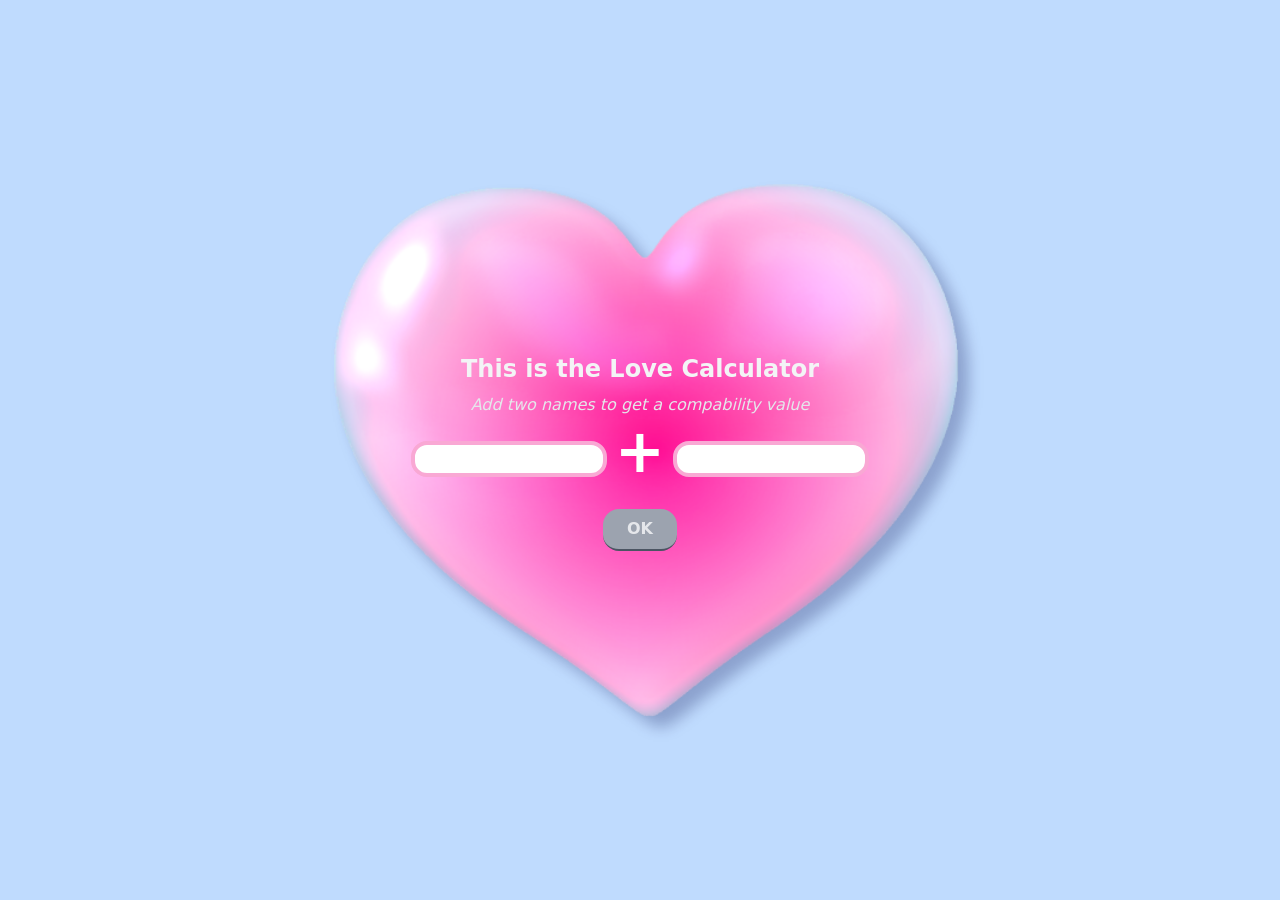
<file: index.html>
<!doctype html>
<html lang="en">
<head>
  <meta charset="utf-8">
  <title>LoveCalculator</title>
  <base href="/">
  <meta name="viewport" content="width=device-width, initial-scale=1">
  <link rel="icon" type="image/x-icon" href="favicon.ico">
<link rel="stylesheet" href="styles.8a4eb42dbdb1acf12372.css"></head>
<body>
  <app-root></app-root>
<script src="runtime.7b63b9fd40098a2e8207.js" defer></script><script src="polyfills.00096ed7d93ed26ee6df.js" defer></script><script src="main.958f19ebf9b4dc35263b.js" defer></script></body>
</html>
</file>
<file: styles.8a4eb42dbdb1acf12372.css>
/* ! tailwindcss v2.0.3 | MIT License | https://tailwindcss.com */

/*! modern-normalize v1.0.0 | MIT License | https://github.com/sindresorhus/modern-normalize */:root{-moz-tab-size:4;tab-size:4}html{line-height:1.15;-webkit-text-size-adjust:100%}body{margin:0;font-family:system-ui,-apple-system,Segoe UI,Roboto,Helvetica,Arial,sans-serif,Apple Color Emoji,Segoe UI Emoji}hr{height:0;color:inherit}abbr[title]{-webkit-text-decoration:underline dotted;text-decoration:underline dotted}b,strong{font-weight:bolder}code,kbd,pre,samp{font-family:ui-monospace,SFMono-Regular,Consolas,Liberation Mono,Menlo,monospace;font-size:1em}small{font-size:80%}sub,sup{font-size:75%;line-height:0;position:relative;vertical-align:initial}sub{bottom:-.25em}sup{top:-.5em}table{text-indent:0;border-color:inherit}button,input,optgroup,select,textarea{font-family:inherit;font-size:100%;line-height:1.15;margin:0}button,select{text-transform:none}[type=button],button{-webkit-appearance:button}legend{padding:0}progress{vertical-align:initial}summary{display:list-item}blockquote,dd,dl,figure,h1,h2,h3,h4,h5,h6,hr,p,pre{margin:0}button{background-color:initial;background-image:none}button:focus{outline:1px dotted;outline:5px auto -webkit-focus-ring-color}fieldset,ol,ul{margin:0;padding:0}ol,ul{list-style:none}html{font-family:ui-sans-serif,system-ui,-apple-system,BlinkMacSystemFont,Segoe UI,Roboto,Helvetica Neue,Arial,Noto Sans,sans-serif,Apple Color Emoji,Segoe UI Emoji,Segoe UI Symbol,Noto Color Emoji;line-height:1.5}body{font-family:inherit;line-height:inherit}*,:after,:before{box-sizing:border-box;border:0 solid #e5e7eb}hr{border-top-width:1px}img{border-style:solid}textarea{resize:vertical}input::placeholder,textarea::placeholder{opacity:1;color:#9ca3af}button{cursor:pointer}table{border-collapse:collapse}h1,h2,h3,h4,h5,h6{font-size:inherit;font-weight:inherit}a{color:inherit;text-decoration:inherit}button,input,optgroup,select,textarea{padding:0;line-height:inherit;color:inherit}code,kbd,pre,samp{font-family:ui-monospace,SFMono-Regular,Menlo,Monaco,Consolas,Liberation Mono,Courier New,monospace}audio,canvas,embed,iframe,img,object,svg,video{display:block;vertical-align:middle}img,video{max-width:100%;height:auto}.container{width:100%}@media (min-width:640px){.container{max-width:640px}}@media (min-width:768px){.container{max-width:768px}}@media (min-width:1024px){.container{max-width:1024px}}@media (min-width:1280px){.container{max-width:1280px}}@media (min-width:1536px){.container{max-width:1536px}}.bg-gray-400{--tw-bg-opacity:1;background-color:rgba(156,163,175,var(--tw-bg-opacity))}.bg-blue-200{--tw-bg-opacity:1;background-color:rgba(191,219,254,var(--tw-bg-opacity))}.bg-blue-400{--tw-bg-opacity:1;background-color:rgba(96,165,250,var(--tw-bg-opacity))}.border-gray-600{--tw-border-opacity:1;border-color:rgba(75,85,99,var(--tw-border-opacity))}.border-blue-600{--tw-border-opacity:1;border-color:rgba(37,99,235,var(--tw-border-opacity))}.border-blue-800{--tw-border-opacity:1;border-color:rgba(30,64,175,var(--tw-border-opacity))}.border-pink-300{--tw-border-opacity:1;border-color:rgba(249,168,212,var(--tw-border-opacity))}.focus\:border-pink-400:focus{--tw-border-opacity:1;border-color:rgba(244,114,182,var(--tw-border-opacity))}.rounded-2xl{border-radius:1rem}.border-4{border-width:4px}.border-b-2{border-bottom-width:2px}.flex{display:flex}.table{display:table}.items-end{align-items:flex-end}.items-center{align-items:center}.content-center{align-content:center}.justify-center{justify-content:center}.justify-evenly{justify-content:space-evenly}.font-medium{font-weight:500}.font-bold{font-weight:700}.h-full{height:100%}.h-screen{height:100vh}.text-xl{font-size:1.25rem;line-height:1.75rem}.text-2xl{font-size:1.5rem;line-height:2rem}.text-3xl{font-size:1.875rem;line-height:2.25rem}.text-6xl{font-size:3.75rem;line-height:1}.text-7xl{font-size:4.5rem;line-height:1}.m-2{margin:.5rem}.my-1{margin-top:.25rem;margin-bottom:.25rem}.mx-auto{margin-left:auto;margin-right:auto}.mb-1{margin-bottom:.25rem}.mt-5{margin-top:1.25rem}.mt-6{margin-top:1.5rem}.opacity-0{opacity:0}.focus\:outline-none:focus,.outline-none{outline:2px solid transparent;outline-offset:2px}.p-1{padding:.25rem}.p-2{padding:.5rem}.p-3{padding:.75rem}.py-2{padding-top:.5rem;padding-bottom:.5rem}.px-6{padding-left:1.5rem;padding-right:1.5rem}.absolute{position:absolute}.sticky{position:sticky}*{--tw-shadow:0 0 transparent;--tw-ring-inset:var(--tw-empty,/*!*/ /*!*/);--tw-ring-offset-width:0px;--tw-ring-offset-color:#fff;--tw-ring-color:rgba(59,130,246,0.5);--tw-ring-offset-shadow:0 0 transparent;--tw-ring-shadow:0 0 transparent}.text-center{text-align:center}.text-white{--tw-text-opacity:1;color:rgba(255,255,255,var(--tw-text-opacity))}.text-gray-100{--tw-text-opacity:1;color:rgba(243,244,246,var(--tw-text-opacity))}.text-gray-200{--tw-text-opacity:1;color:rgba(229,231,235,var(--tw-text-opacity))}.italic{font-style:italic}.select-none{-webkit-user-select:none;user-select:none}.w-96{width:24rem}.w-auto{width:auto}.z-10{z-index:10}.-z-10{z-index:-10}.transform{--tw-translate-x:0;--tw-translate-y:0;--tw-rotate:0;--tw-skew-x:0;--tw-skew-y:0;--tw-scale-x:1;--tw-scale-y:1;transform:translateX(var(--tw-translate-x)) translateY(var(--tw-translate-y)) rotate(var(--tw-rotate)) skewX(var(--tw-skew-x)) skewY(var(--tw-skew-y)) scaleX(var(--tw-scale-x)) scaleY(var(--tw-scale-y))}.scale-150{--tw-scale-x:1.5;--tw-scale-y:1.5}.transition{transition-property:background-color,border-color,color,fill,stroke,opacity,box-shadow,transform;transition-timing-function:cubic-bezier(.4,0,.2,1);transition-duration:.15s}.duration-500{transition-duration:.5s}.duration-700{transition-duration:.7s}.delay-1000{transition-delay:1s}@keyframes spin{to{transform:rotate(1turn)}}@keyframes ping{75%,to{transform:scale(2);opacity:0}}@keyframes pulse{50%{opacity:.5}}@keyframes bounce{0%,to{transform:translateY(-25%);animation-timing-function:cubic-bezier(.8,0,1,1)}50%{transform:none;animation-timing-function:cubic-bezier(0,0,.2,1)}}@keyframes fadeIn{0%{opacity:0}to{opacity:1}}@keyframes pulseReverse{0%,to{opacity:.5}50%{opacity:1}}@keyframes pingHeart{0%{transform:scale(1)}20%{transform:scale(1.1)}30%{transform:scale(1)}40%{transform:scale(1.1)}50%{transform:scale(1)}to{transform:scale(1)}}@keyframes slowSpin{0%{transform:rotate(0deg)}to{transform:rotate(1turn)}}.animate-ping{animation:ping 1s cubic-bezier(0,0,.2,1) infinite}.animate-ping-slow{animation:pingHeart 1s cubic-bezier(0,0,.2,1) infinite}.animate-pulse-reverse{animation:pulseReverse 2s cubic-bezier(.4,0,.6,1) infinite}.animate-fade-in{animation:fadeIn 1s cubic-bezier(.4,0,.6,1)}
</file>
